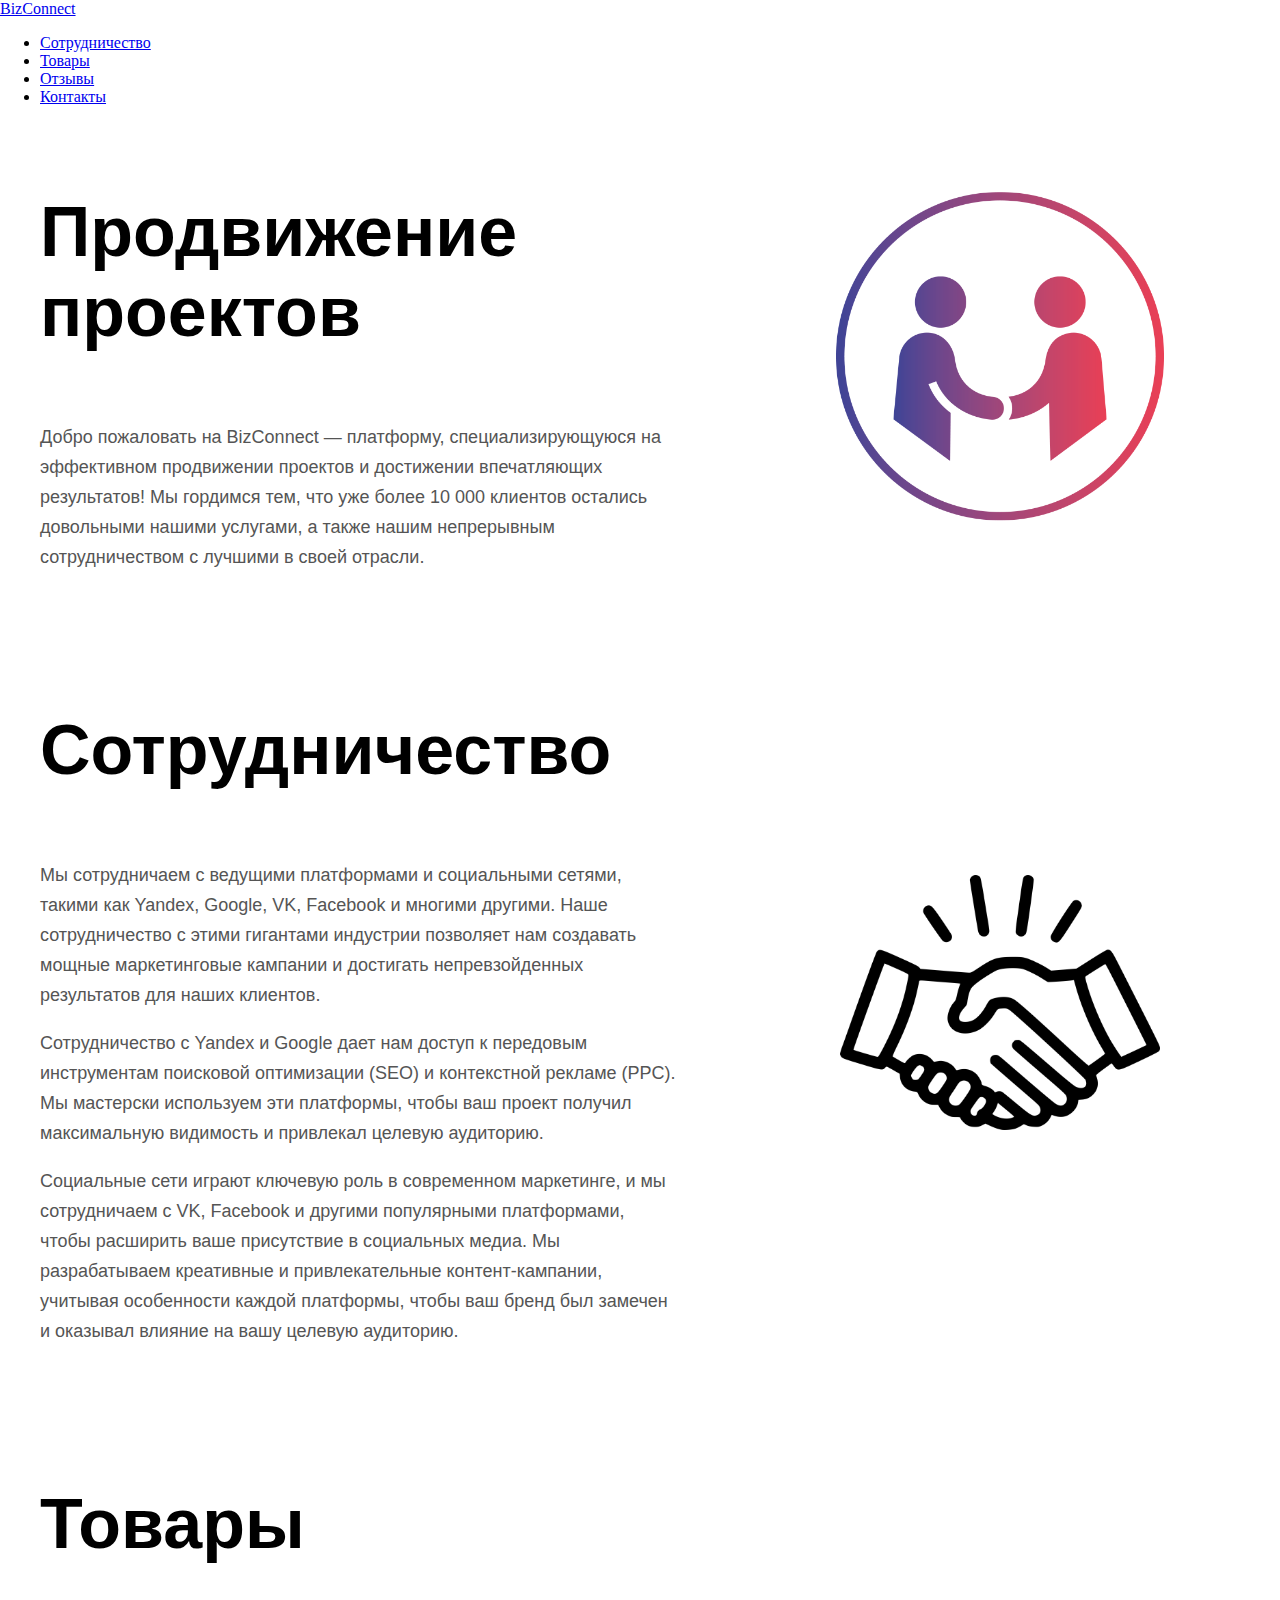
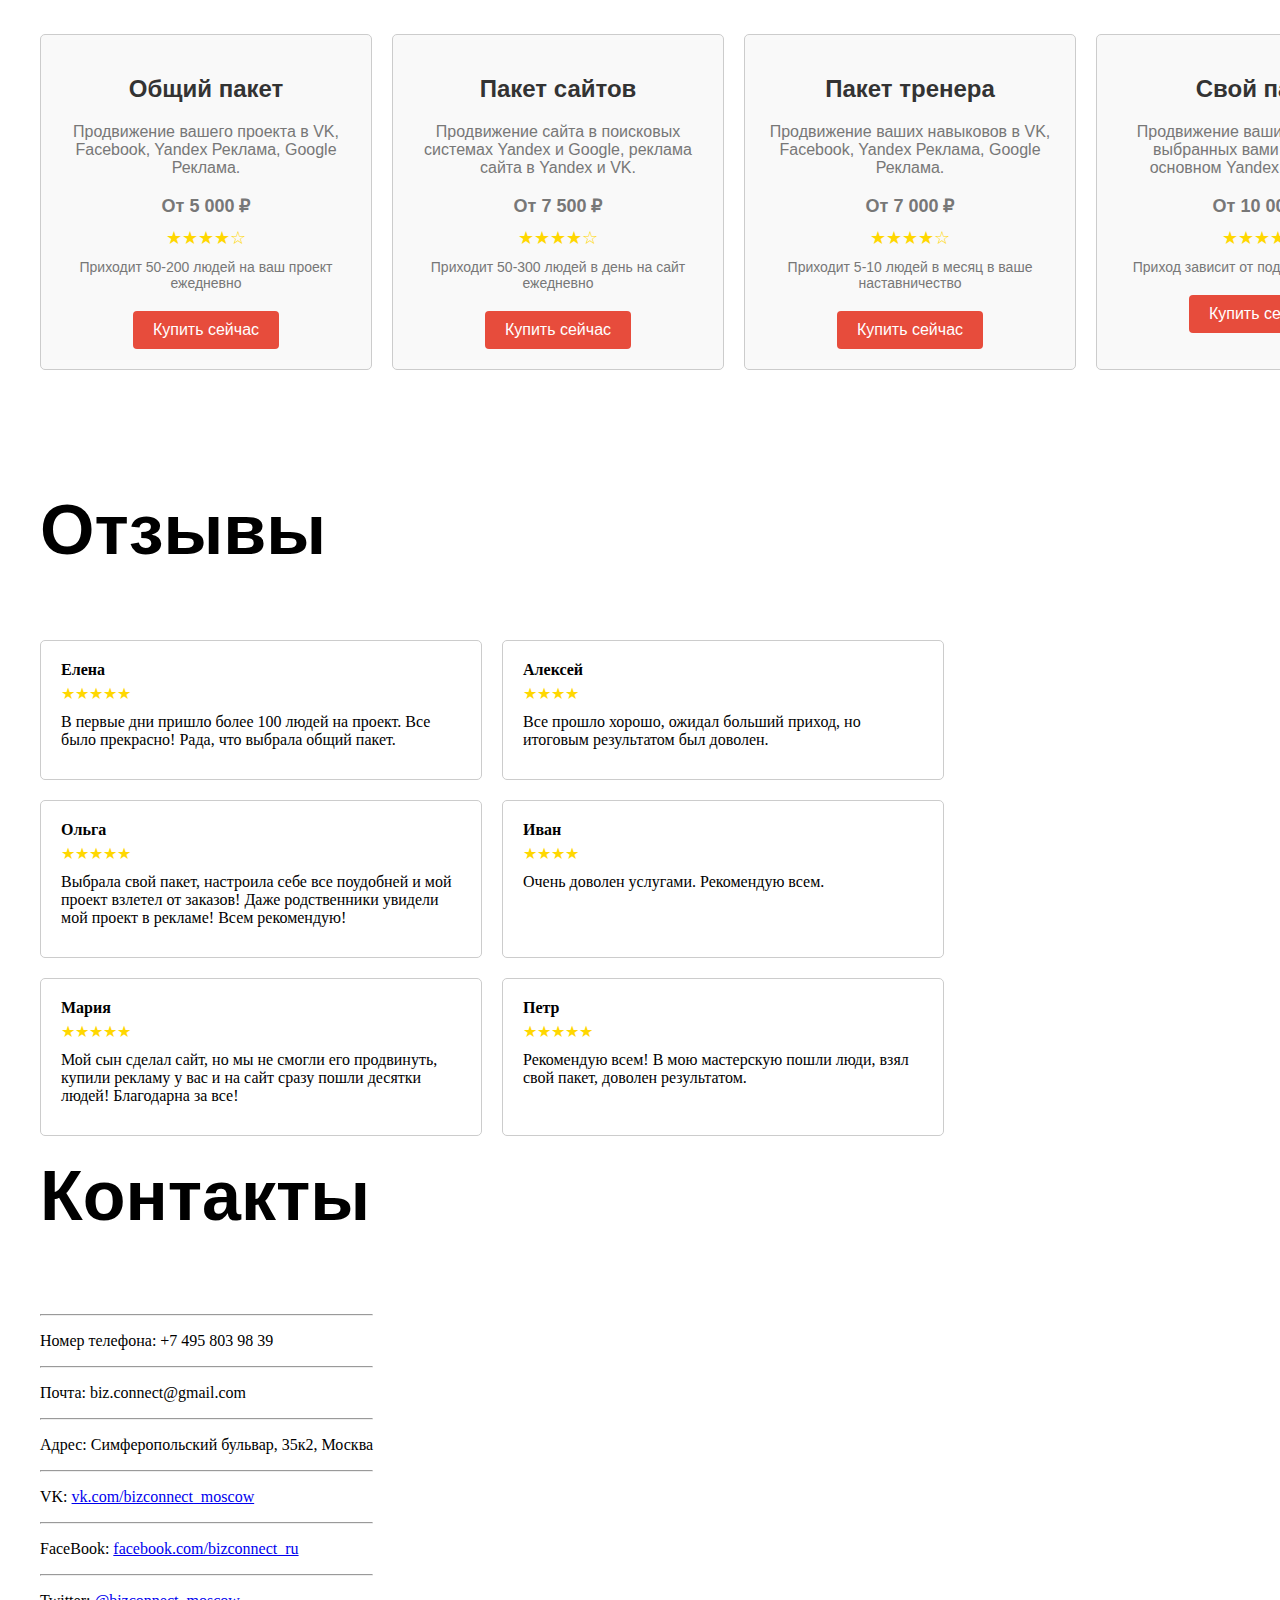
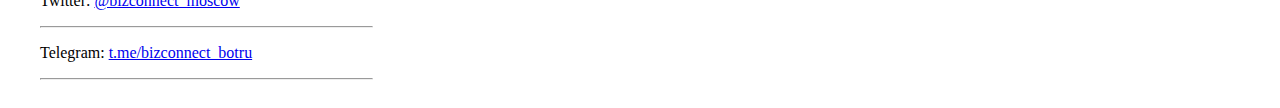
<file: index.html>
<!DOCTYPE html>
<html lang="en">
<head>
    <meta charset="UTF-8">
    <meta name="viewport" content="width=device-width, initial-scale=1.0">
    <meta http-equiv="X-UA-Compatible" content="ie=edge">
    <title>BizConnect</title>
    <link rel="stylesheet" href="style.css">
    <link rel="icon" href="./img/logo.png" type="image/x-icon">
    <link href="https://fonts.googleapis.com/css?family=DM+Sans" rel="stylesheet">
    <link href="https://cdn.jsdelivr.net/npm/bootstrap@5.3.0/dist/css/bootstrap.min.css" rel="stylesheet" integrity="sha384-9ndCyUaIbzAi2FUVXJi0CjmCapSmO7SnpJef0486qhLnuZ2cdeRhO02iuK6FUUVM" crossorigin="anonymous">
</head>
<body>
  <!-- Навигация -->
    <div class="header">
        <nav id="navbar-example2" class="navbar bg-body-tertiary px-3 mb-3">
            <a class="navbar-brand" href="#">BizConnect</a>
            <ul class="nav nav-pills">
              <li class="nav-item">
                <a class="nav-link" href="#scrollspyHeading1">Сотрудничество</a>
              </li>
              <li class="nav-item">
                <a class="nav-link" href="#scrollspyHeading2">Товары</a>
              </li>
              <li class="nav-item">
                    <a class="nav-link" href="#scrollspyHeading3">Отзывы</a>
                  </li>
              <li class="nav-item">
                    <a class="nav-link" href="#scrollspyHeading4">Контакты</a>
                  </li>
            </ul>
        </nav>
        <!-- Конец навигации -->

        <!-- Основная страница -->
      </div>
        <div class="main-block-left">
          <!-- Заголовок -->
          <p class="main-text">Продвижение проектов</p>
          <!-- Описание -->
          <p class="description-main-text">
              Добро пожаловать на BizConnect — платформу, специализирующуюся на эффективном продвижении проектов и достижении впечатляющих результатов! Мы гордимся тем, что уже более 10 000 клиентов остались довольными нашими услугами, а также нашим непрерывным сотрудничеством с лучшими в своей отрасли.</p>
        </div>
        <!-- Конец основной страницы -->

        <!-- Страница "Сотрудничество" -->
        <div class="partner-block-left" id="scrollspyHeading1">
          <!-- Заголовок -->
          <p class="partner-text">Сотрудничество</p>
          <!-- Описание -->
          <p class="description-partner-text">
            Мы сотрудничаем с ведущими платформами и социальными сетями, такими как Yandex, Google, VK, Facebook и многими другими. Наше сотрудничество с этими гигантами индустрии позволяет нам создавать мощные маркетинговые кампании и достигать непревзойденных результатов для наших клиентов.
          </p>
          <p class="description-partner-text">
              Сотрудничество с Yandex и Google дает нам доступ к передовым инструментам поисковой оптимизации (SEO) и контекстной рекламе (PPC). Мы мастерски используем эти платформы, чтобы ваш проект получил максимальную видимость и привлекал целевую аудиторию.
          </p>
          <p class="description-partner-text">
              Социальные сети играют ключевую роль в современном маркетинге, и мы сотрудничаем с VK, Facebook и другими популярными платформами, чтобы расширить ваше присутствие в социальных медиа. Мы разрабатываем креативные и привлекательные контент-кампании, учитывая особенности каждой платформы, чтобы ваш бренд был замечен и оказывал влияние на вашу целевую аудиторию.
          </p>
        </div>
        <!-- Конец страницы "Сотрудничество" -->
        <a id="scroll-to-top" href="#">
          <span>&#9650;</span>
        </a>
        <!-- Странциа "Товары" -->
      <div class="product-block-left" id="scrollspyHeading2">
        <!-- Заголовок -->
        <p class="main-text">Товары</p>
        <div class="product-wrapper">
          <!-- Товары -->
            <div class="product">
                <h2>Общий пакет</h2>
                <p>Продвижение вашего проекта в VK, Facebook, Yandex Реклама, Google Реклама.</p>
                <p class="price">От 5 000 ₽</p>
                <div class="rating">★★★★☆</div>
                <p class="visitors">Приходит 50-200 людей на ваш проект ежедневно</p>
                <form action="payment.html" target="_blank">
                  <button>Купить сейчас</button>
                </form>
              </div>
            <div class="product">
              <h2>Пакет сайтов</h2>
              <p>Продвижение сайта в поисковых системах Yandex и Google, реклама сайта в Yandex и VK.</p>
              <p class="price">От 7 500 ₽</p>
              <div class="rating">★★★★☆</div>
              <p class="visitors">Приходит 50-300 людей в день на сайт ежедневно</p>
              <form action="payment.html" target="_blank">
                <button>Купить сейчас</button>
              </form>
            </div>
            <div class="product">
              <h2>Пакет тренера</h2>
              <p>Продвижение ваших навыковов в VK, Facebook, Yandex Реклама, Google Реклама.</p>
              <p class="price">От 7 000 ₽</p>
              <div class="rating">★★★★☆</div>
              <p class="visitors">Приходит 5-10 людей в месяц в ваше наставничество</p>
              <form action="payment.html" target="_blank">
                <button>Купить сейчас</button>
              </form>
            </div>
            <div class="product">
              <h2>Свой пакет</h2>
              <p>Продвижение ваших навыковов в выбранных вами сервисах. В основном Yandex, Goggle, VK.</p>
              <p class="price">От 10 000 ₽</p>
              <div class="rating">★★★★★</div>
              <p class="visitors">Приход зависит от подобранной сборки</p>
              <form action="payment.html" target="_blank">
                <button>Купить сейчас</button>
              </form>
            </div>
          </div>
      </div>
      <!-- Конец страницы "Товары" -->

      <!-- Страница "Отзывы" -->
      <div class="review-block-left" id="scrollspyHeading3">
        <!-- Заголовок -->
        <p class="main-text">Отзывы</p>
        <div class="review-wrapper">
          <div class="review-container">
            <!-- Отзывы -->
            <div class="name">Елена</div>
            <div class="rating"><span class="stars">&#9733;&#9733;&#9733;&#9733;&#9733;</span></div>
            <div class="comment">
              В первые дни пришло более 100 людей на проект. Все было прекрасно! Рада, что выбрала общий пакет.
            </div>
          </div>
      
          <div class="review-container">
            <div class="name">Алексей</div>
            <div class="rating"><span class="stars">&#9733;&#9733;&#9733;&#9733;</span></div>
            <div class="comment">
              Все прошло хорошо, ожидал больший приход, но итоговым результатом был доволен.
            </div>
          </div>
      
          <div class="review-container">
            <div class="name">Ольга</div>
            <div class="rating"><span class="stars">&#9733;&#9733;&#9733;&#9733;&#9733;</span></div>
            <div class="comment">
              Выбрала свой пакет, настроила себе все поудобней и мой проект взлетел от заказов! Даже родственники увидели мой проект в рекламе! Всем рекомендую!
            </div>
          </div>
      
          <div class="review-container">
            <div class="name">Иван</div>
            <div class="rating"><span class="stars">&#9733;&#9733;&#9733;&#9733;</span></div>
            <div class="comment">
              Очень доволен услугами. Рекомендую всем.
            </div>
          </div>
      
          <div class="review-container">
            <div class="name">Мария</div>
            <div class="rating"><span class="stars">&#9733;&#9733;&#9733;&#9733;&#9733;</span></div>
            <div class="comment">
              Мой сын сделал сайт, но мы не смогли его продвинуть, купили рекламу у вас и на сайт сразу пошли десятки людей! Благодарна за все!
            </div>
          </div>
      
          <div class="review-container">
            <div class="name">Петр</div>
            <div class="rating"><span class="stars">&#9733;&#9733;&#9733;&#9733;&#9733;</span></div>
            <div class="comment">
              Рекомендую всем! В мою мастерскую пошли люди, взял свой пакет, доволен результатом.
            </div>
          </div>
        </div>
      </div>
      <!-- Конец страницы "Отзывы" -->

      <!-- Страница "Контакты" -->
      <div class="contact-block-left" id="scrollspyHeading4">
        <!-- Заголовок -->
          <p class="main-text">Контакты</p>
        <div class="contact-info">
          <div class="left">
            <!-- Контакты -->
            <hr>
            <p>Номер телефона: +7 495 803 98 39</p>
            <hr>
            <p>Почта: biz.connect@gmail.com</p>
            <hr>
            <p>Адрес: Симферопольский бульвар, 35к2, Москва</p>
            <hr>
            <p>VK: <a href="https://vk.com/bizconnect_ru" target="_blank">vk.com/bizconnect_moscow</a></p>
            <hr>
            <p>FaceBook: <a href="https://facebook.com/bizconnect_ru" target="_blank">facebook.com/bizconnect_ru</a></p>
            <hr>
            <p>Twitter: <a href="https://twitter.com/bizconnect_moscow" target="_blank">@bizconnect_moscow</a></p>
            <hr>
            <p>Telegram: <a href="https://t.me/bizconnect_botru" target="_blank">t.me/bizconnect_botru</a></p>
            <hr>
          </div>
          <!-- Конец кода -->
      </div>
      <script src="main.js"></script>
</body>
</html>
</file>
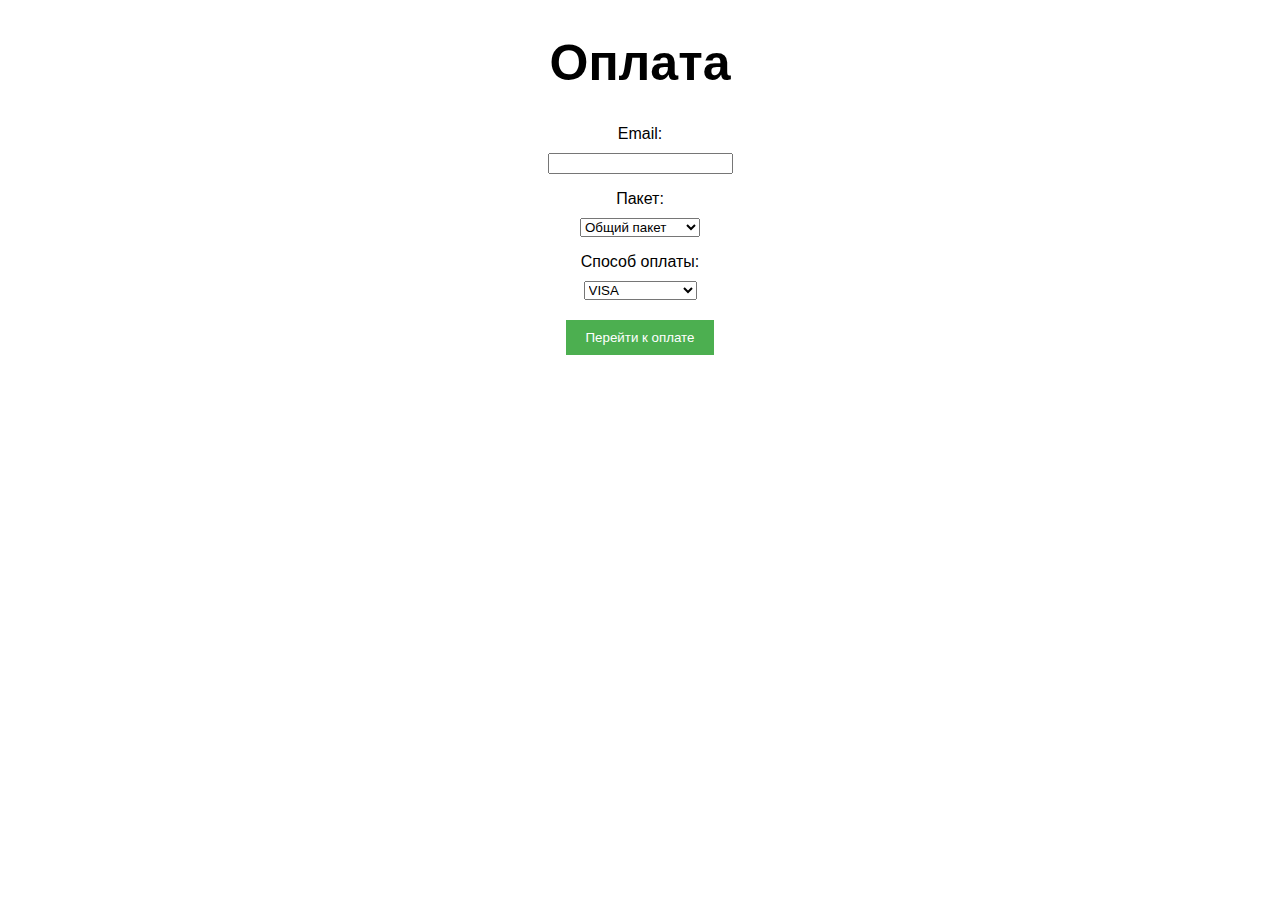
<file: payment.html>
<!DOCTYPE html>
<html lang="en">
<head>
    <meta charset="UTF-8">
    <meta name="viewport" content="width=device-width, initial-scale=1.0">
    <meta http-equiv="X-UA-Compatible" content="ie=edge">
    <title>VISA - Покупка товаров</title>
    <link rel="stylesheet" href="payment.css">
    <link href="https://fonts.googleapis.com/css?family=DM+Sans" rel="stylesheet">
</head>
<body>
    <h1>Оплата</h1>
    
    <form id="paymentForm">
      <label for="email">Email:</label>
      <input type="email" id="email" required>
      <p><label for="package">Пакет:</label>
        <select id="package" required>
          <option value="general">Общий пакет</option>
          <option value="websites">Пакет сайтов</option>
          <option value="trainers">Пакет тренеров</option>
          <option value="custom">Свой пакет</option>
        </select></p>
      
      
      <label for="paymentMethod">Способ оплаты:</label>
      <select id="paymentMethod" required>
        <option value="visa">VISA</option>
        <option value="mastercard">MasterCard</option>
        <option value="qiwi">Qiwi</option>
        <option value="yandex">Yandex Деньги</option>
      </select>
      
      <div class="button-container">
        <input type="submit" value="Перейти к оплате">
      </div>
    </form>
    
    <div id="errorMessage" class="error"></div>

      <script src="payment.js"></script>
</body>
</html>
</file>
<file: style.css>
body {
    margin: 0;
    padding: 0;
    position: relative; 
  }
.main-block-left {
  margin-top: 0px;
  margin-left: 40px;
  width: 50%;
  float: left;
  clear: both;
  position: relative;
}
.main-text {
    font-family: "Goudy Bookletter 1911", sans-serif;
    font-size: 70px;
    font-weight: bold;
}
.description-main-text {
    font-family: "Goudy Bookletter 1911", sans-serif;
    font-style: normal;
    font-weight: 400;
    font-size: 18px;
    line-height: 30px;
    color: #555555;
}
.partner-block-left {
    margin-top: 50px;
    margin-left: 40px;
    width: 50%;
    float: left;
    clear: both;
    position: relative;
}
.partner-text {
    font-family: "Goudy Bookletter 1911", sans-serif;
    font-size: 70px;
    font-weight: bold;
}
.description-partner-text {
    font-family: "Goudy Bookletter 1911", sans-serif;
    font-style: normal;
    font-weight: 400;
    font-size: 18px;
    line-height: 30px;
    color: #555555;
}
.main-block-left::after {
    content: "";
    display: block;
    position: absolute;
    top: 50%;
    right: -85%; 
    transform: translateY(-50%);
    background-image: url('./img/logo.png');
    background-position: center;
    background-size: contain;
    background-repeat: no-repeat;
    width: 70%; 
    height: 70%;
}
.partner-block-left::after {
    content: "";
    display: block;
    position: absolute;
    top: 50%;
    right: -75%;
    transform: translateY(-50%);
    background-image: url('./img/partner.png');
    background-position: center;
    background-size: contain;
    background-repeat: no-repeat;
    width: 50%;
    height: 50%;
}
.product-block-left {
  margin-top: 50px;
  margin-left: 40px;
  float: left;
  clear: both;
  position: relative;
}
.product-wrapper {
    display: flex;
  }

  .product {
    flex: 1;
    width: 290px;
    padding: 20px;
    border: 1px solid #ccc;
    border-radius: 5px;
    background-color: #f9f9f9;
    margin-right: 20px;
    text-align: center;
    font-family: Arial, sans-serif;
  }

  .product h2 {
    color: #333;
  }

  .product p {
    color: #777;
    margin-bottom: 10px;
  }

  .product .price {
    font-weight: bold;
    font-size: 18px;
  }

  .product .rating {
    color: gold;
    font-size: 18px;
    margin-top: 10px;
  }

  .product .visitors {
    margin-top: 10px;
    font-size: 14px;
  }

  .product button {
    background-color: #E74C3C;
    color: white;
    padding: 10px 20px;
    border: none;
    border-radius: 4px;
    cursor: pointer;
    font-size: 16px;
    margin-top: 10px;
  }

  .review-block-left {
    margin-top: 50px;
    margin-left: 40px;
    float: left;
    clear: both;
    position: relative;
  }
  .review-container {
    width: 400px;
    padding: 20px;
    border: 1px solid #ccc;
    border-radius: 5px;
    margin-bottom: 20px;
  }

  .review-container img {
    width: 100px;
    height: 100px;
    border-radius: 50%;
    margin-bottom: 10px;
  }

  .review-container .name {
    font-weight: bold;
    margin-bottom: 5px;
  }

  .review-container .rating {
    margin-bottom: 10px;
  }

  .review-container .rating .stars {
    color: #FFD700;
  }

  .review-container .comment {
    margin-bottom: 10px;
  }

  .review-wrapper {
    display: flex;
    flex-wrap: wrap;
  }

  .review-wrapper .review-container {
    margin-right: 20px;
  }
  .contact-block-left {
    margin-top: 50px;
    margin-left: 40px;
    float: center;
    clear: both;
    position: relative;
  }
  .contact-info {
    display: flex; 
    justify-content: space-between;
    align-items: center;
    margin-bottom: 20px;
  }
  #scroll-to-top {
    position: fixed;
    right: 20px;
    bottom: 20px;
    width: 40px;
    height: 40px;
    background-color: #ccc;
    display: flex;
    justify-content: center;
    align-items: center;
    text-decoration: none;
    color: #333;
    font-size: 24px;
    border-radius: 50%;
    opacity: 0;
    transition: opacity 0.3s ease-in-out;
    z-index: 9999;
  }
  
  #scroll-to-top.show {
    opacity: 1;
  }
  
  #scroll-to-top span {
    display: none; 
  }
  
  #scroll-to-top::before {
    content: "\2191"; 
  }
</file>
<file: payment.css>
/* Стили для формы и кнопки */
form {
    margin-bottom: 20px;
    text-align: center;
  }
  
  label {
    display: block;
    margin-bottom: 10px;
  }
  
  .button-container {
    text-align: center;
    margin-top: 20px;
  }
  
  input[type="submit"] {
    padding: 10px 20px;
    background-color: #4CAF50;
    color: white;
    border: none;
    cursor: pointer;
  }
  
  /* Стили для отображения ошибки */
  .error {
    color: red;
    margin-top: 10px;
    text-align: center;
  }
  body {
    font-family: "Goudy Bookletter 1911", sans-serif;
  }
h1 {
    width: 100%;
    display: flex;
    justify-content: center;
    font-family: "Goudy Bookletter 1911", sans-serif;
    font-size: 50px;
    font-weight: bold;
}
</file>
